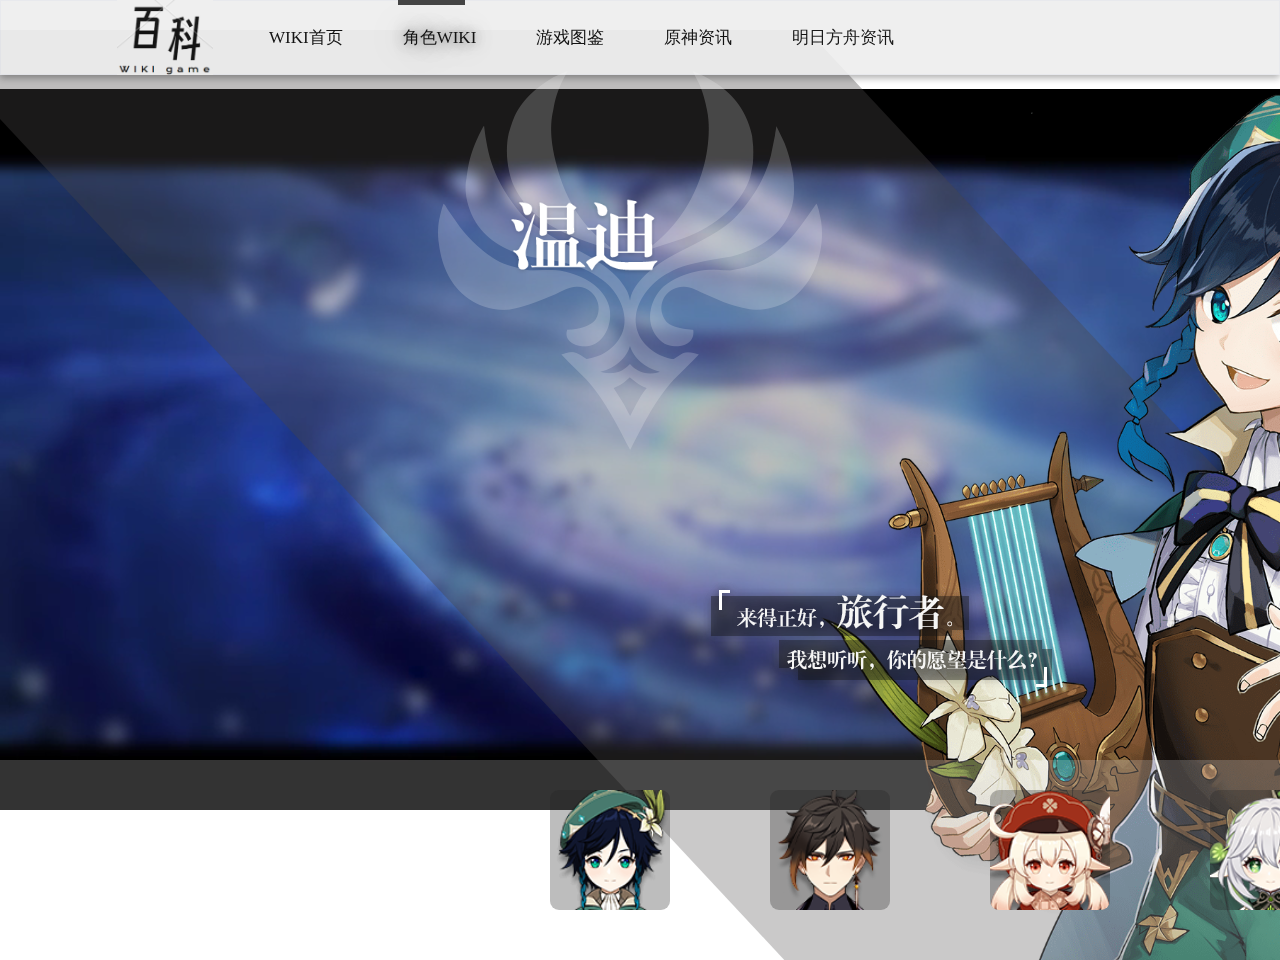
<file: HTML/cWIKI.html>
<!DOCTYPE html>
<html lang="en">
<head>
    <meta charset="UTF-8">
    <meta http-equiv="X-UA-Compatible" content="IE=edge">
    <meta name="viewport" content="width=device-width, initial-scale=1.0">
    <title>WIKI game</title>
    <link rel="stylesheet" href="../CSS/cWIKI.css">
</head>
<body>
    <div class="header">

        <div class="image-header">
            <img class="icon" src="../素材/百科.png" alt="">
        </div>
        <nav class="header_nav">
            <div class="header_textNav">
                <a href="./index.html" class="header_textPublic ">
                    WIKI首页
                </a>
                <a href="./cWIKI.html" class="header_textPublic header_textChecked">
                    角色WIKI
                </a>
                <a href="./cImage.html" class="header_textPublic">
                    游戏图鉴
                </a>
                <a href="./Genshininf.html" class="header_textPublic " >
                    原神资讯
                </a>
                <a href="./Arknightsinf.html" class="header_textPublic ">
                    明日方舟资讯
                </a>
                <div class="header_navs">

                </div>
            </div>
        </nav>
    </div>
    <section class="homebody">
        <div class="bgimg">
            <div class="video">
                <video src="../素材/序列 01.mp4" style="width: 100vw; " loop="loop" muted="muted" autoplay >
                
                </video>
            </div>
        </div>
        <div class="imagechange">
            <div class="bigimage">
                <img src="../原神立绘/i1.png" id="mainImage" alt="" style="width: 85%;" class="mainimage">
            </div>
            <div class="imaname">
                <img src="../原神立绘/s1.png" id="mainImage1" alt="" class="mainimage1" style="width: 450px;">
            </div>
            <div class="imalogo">
                <img src="../原神立绘/m1.png" id="mainImage2" alt="" class="mainimage2">
            </div>
            <div class="imatext">

            </div>
            <div class="textimage">
                <img src="../原神立绘/d1.png" id="mainImage3" alt="" class="mainimage3" alt="">
            </div>
            <div class="smallchange">
                    <div class="texts1" data-text="温迪">
                        <img src="../原神立绘/y1.png" alt="温迪" id="s1" class="simage" onclick="changeImage('../原神立绘/i1.png'); changeImage1('../原神立绘/s1.png'); changeImage2('../原神立绘/m1.png'); changeImage3('../原神立绘/d1.png')">
                    </div>
                    <div class="texts2" data-text="钟离">
                        <img src="../原神立绘/y2.png" id="s2" class="simage" onclick="changeImage('../原神立绘/i2.png'); changeImage1('../原神立绘/s2.png'); changeImage2('../原神立绘/m2.png'); changeImage3('../原神立绘/d2.png')">
                    </div>
                    <div class="texts3" data-text="可莉">
                        <img src="../原神立绘/y3.png" id="s3" class="simage" onclick="changeImage('../原神立绘/i3.png'); changeImage1('../原神立绘/s3.png'); changeImage2('../原神立绘/m3.png'); changeImage3('../原神立绘/d3.png')">
                    </div>
                    <div class="texts4" data-text="纳西妲">
                        <img src="../原神立绘/y4.png" id="s4" class="simage" onclick="changeImage('../原神立绘/i4.png'); changeImage1('../原神立绘/s4.png'); changeImage2('../原神立绘/m4.png'); changeImage3('../原神立绘/d4.png')">
                    </div>
            </div>
        </div>
    </section>
    <script>
    function changeImage(imageName) {
      var mainImage = document.getElementById('mainImage');
      mainImage.style.opacity = 0;
      setTimeout(function() {
        mainImage.src = imageName;
        mainImage.style.opacity = 1;
      }, 500);
    }
    function changeImage1(imageName1) {
        var mainImage1 = document.getElementById('mainImage1');
        mainImage1.style.opacity = 0;
        setTimeout(function() {
            mainImage1.src = imageName1;
            mainImage1.style.opacity = 1;
          }, 500);
    }
    function changeImage2(imageName2) {
        var mainImage2 = document.getElementById('mainImage2');
        mainImage2.style.opacity = 0;
        setTimeout(function() {
            mainImage2.src = imageName2;
            mainImage2.style.opacity = 1;
          }, 500);
    } 
    function changeImage3(imageName3) {
        var mainImage3 = document.getElementById('mainImage3');
        mainImage3.style.opacity = 0;
        setTimeout(function() {
            mainImage3.src = imageName3;
            mainImage3.style.opacity = 1;
          }, 500);
    }           
   
    </script>
</body>
</html>
</file>
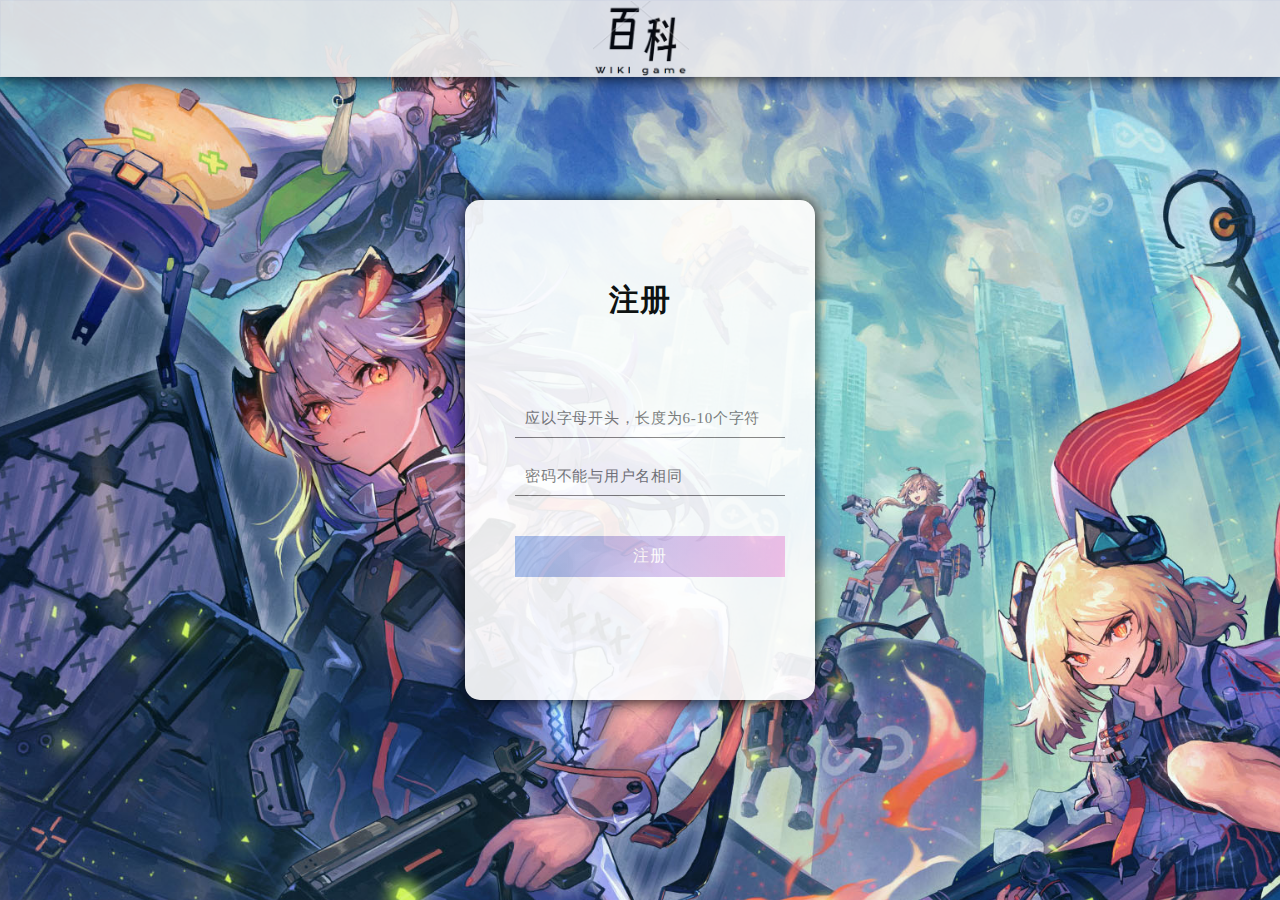
<file: HTML/login.html>
<!DOCTYPE html>
<html lang="en">
<head>
    <meta charset="UTF-8">
    <meta name="viewport" content="width=device-width, initial-scale=1.0">
    <title>WIKI-LOGIN</title>
    <link rel="stylesheet" type="text/css" href="../CSS/login.css">
</head>
<body>
    <div class="header">
        <div class="image-header">
            <img src="../素材/百科.png" alt="">
        </div>
    </div>
   <div class="container">
       <div class="login-wrapper">
           <div class="header1">注册</div>
           <div class="form-warpper">
               <input type="text" id="username" name="username" placeholder="应以字母开头，长度为6-10个字符" class="input-item">
               <input type="password" id="password" name="password" placeholder="密码不能与用户名相同" class="input-item">
               <div class="btn"><a href="./sign.html" onclick="validateForm()">注册</a></div>
           </div>
       </div>
   </div> 
   <script>
    function validateForm() {

var username = document.getElementById("username").value;
var password = document.getElementById("password").value;
if (!/^[a-zA-Z][a-zA-Z0-9]{5,19}$/.test(username)) {
alert("用户名格式错误。应以字母开头，长度为6-10个字符");
event.preventDefault();
return 0;
}

if (password.length < 6) {
alert("密码长度必须大于6个字符！");
event.preventDefault();
return 0;
}
if (password === username) {
alert("密码和用户名不能相同");
event.preventDefault();
return 0;
}

alert("注册成功！！欢迎您");
return true;
}
</script> 
</body>
</html>
</file>
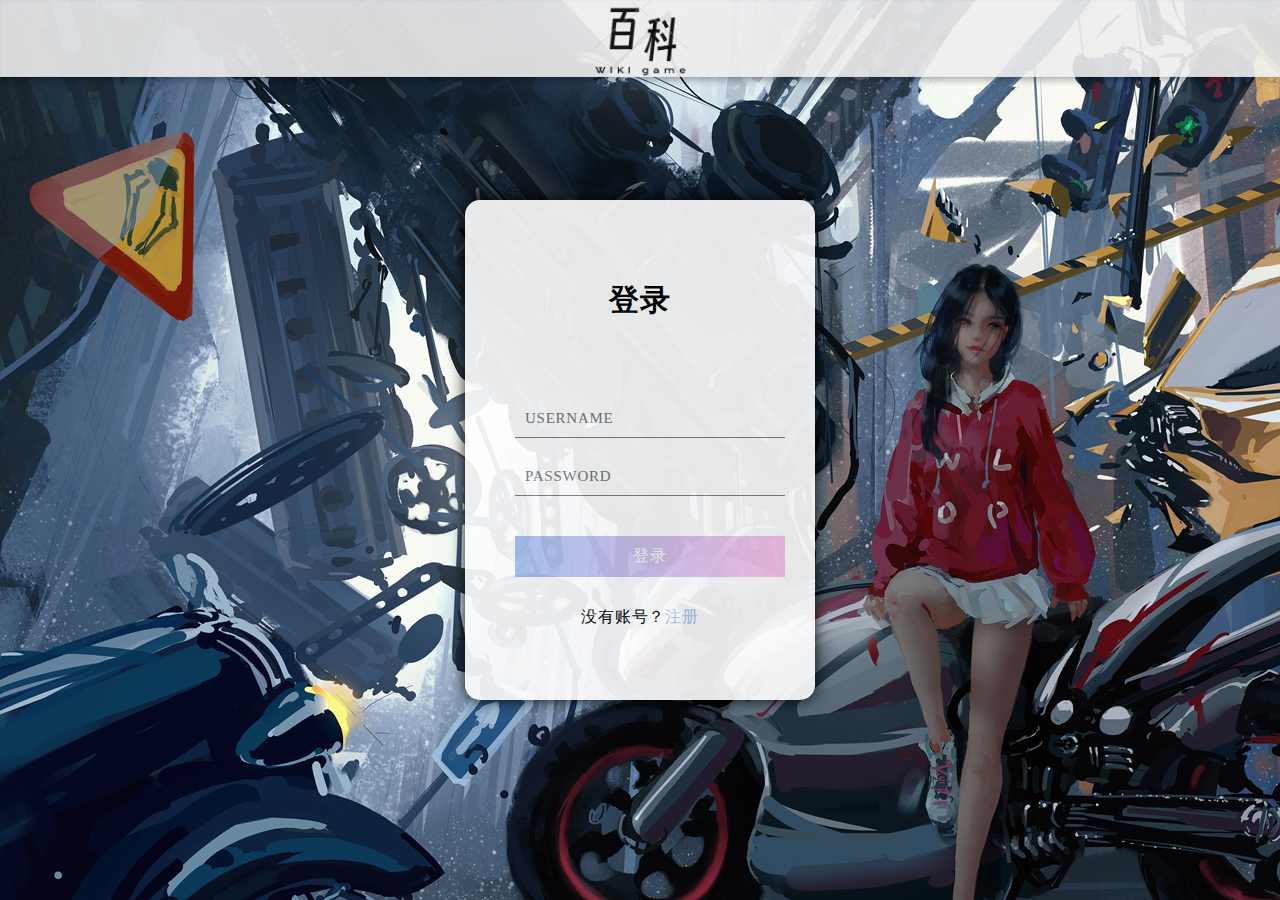
<file: HTML/sign.html>
<!DOCTYPE html>
<html lang="en">
<head>
    <meta charset="UTF-8">
    <meta name="viewport" content="width=device-width, initial-scale=1.0">
    <title>WIKI-SIGN</title>
    <link rel="stylesheet" type="text/css" href="../CSS/sign.css">
</head>
<body>
    <div class="header">
        <div class="image-header">
            <img src="../素材/百科.png" alt="">
        </div>
    </div>
   <div class="container">
       <div class="login-wrapper">
           <div class="header1">登录</div>
           <div class="form-warpper">
               <input type="text" id="username" name="username" placeholder="username" class="input-item">
               <input type="password" id="password" name="password" placeholder="password" class="input-item">
               <div class="btn"><a href="./login-ok.html" onclick="validateForm()">登录</a></div>
           </div>
           <div class="msg">
               没有账号？<a href="./login.html">注册</a>
           </div>
       </div>
   </div> 
   <script>
        function validateForm() {

var username = document.getElementById("username").value;
var password = document.getElementById("password").value;
if (!/^[a-zA-Z][a-zA-Z0-9]{5,19}$/.test(username)) {
  alert("密码或用户名错误");
  event.preventDefault();
  return 0;
}

if (password.length < 6 || password.length > 20) {
  alert("密码长度必须为6-20个字符！");
  event.preventDefault();
  return 0;
}
if (password === username) {
  alert("密码或用户名错误");
  event.preventDefault();
  return 0;
}

alert("登陆成功");
return true;
}
   </script>
</body>
</html>
</file>
<file: CSS/cWIKI.css>
* {
    margin: 0;
    padding: 0;
    box-sizing: border-box;
}
.header{
    margin: 0%;
    padding: 0%;
    height: 75px;
    width: 100%;
    position: fixed;       
    top: 0;
    left: 0;
    z-index: 9999;         /* 显示在最上层 */
    display: flex;
    opacity: 0.9;
    align-items: center;
    background-color: #eeeeee;
    border: 1px solid #e6e7eb !important;
    box-shadow: 0px 3px 7px 0px rgb(0 0 0 / 35%);
}
.header_nav {
    position: relative;
    margin-left: -10px;
}

.header_textNav {
    padding-right: 10px;
    margin-left: 40px;
}

.header_textPublic {
    padding: 0 30px;
    float: left;
    height: 66px;
    line-height: 66px;
    text-align: center;
    font-size: 17px;
}

.header_textPublic:hover,
.header_textChecked {
    text-shadow: 0 0 10px #8b8b8b, 0 0 20px #8b8b8b, 0 0 40px #8b8b8b;
    color: #000;
}
.header_textPublic{
    color: #000;
    text-decoration: none;
}
.header_navs {
    position: absolute;
    left: 199px;
    top: -5px;
    height: 5px;
    width: 67px;
    background-color: rgb(48, 48, 48);
    transition: all 0.3s;
}

.header_textPublic:nth-of-type(1):hover~.header_navs {
    left: 70px;
}

.header_textPublic:nth-of-type(2):hover~.header_navs {
    left: 199px;
}

.header_textPublic:nth-of-type(3):hover~.header_navs {
    left: 327px;
}
.header_textPublic:nth-of-type(4):hover~.header_navs {
    left: 456px;
}
.header_textPublic:nth-of-type(5):hover~.header_navs {
    left: 600px;
}
.loign{
    position: absolute;
    right: 20px;
}
.loign-ll{
    color: black;
    text-decoration: none;
}
.loign-si{
    color: black;
    text-decoration: none;
}
.image-header{
    display: flex;
    align-items: center;
    justify-content: center;
}
.icon{
    position: relative;
    left: 60px;
    width: 46%;
    height: 46%;
}
.homebody .bgimg{
    position: relative;
    width: 100%;
    height: 100%;
    overflow: hidden;
}
.video{
    display: flex;
    justify-content: center;
    align-items: center;
    height: 100vh;
}
.imagechange{
    width: 1916px;
    height: 930px;
    /* background-color: white; */
    position: absolute;
    top: 30px;
    /* left: 200px; */
    overflow: hidden;
}
.mainimage{
    position: relative;
    bottom: -1px;
    left: 420px;
    z-index: 9999;
}
.mainimage1{
    position: relative;
    bottom: -50px;
    /* left: 100px */
}
.mainimage2{
    position: relative;
    bottom: 50px;
    right: 70px;
}
.imaname{
    position: absolute;
    top: 100px;
    left: 500px;
    width: 100px;
    height: 100px;
    /* background-color: #000; */
    z-index: 99999;
}
.imalogo{
    position: absolute;
    top: 70px;
    left: 500px;
    width: 100px;
    height: 100px;
    opacity: 0.2;
    z-index: 99999;
}
.smallchange{
    display: flex;
    flex-direction: row;
    width: 1916px;
    height: 200px;
    background-color: rgba(255, 255, 255, 0.20);
    position: absolute;
    bottom: 0px;
    z-index: 99999;
    padding-left: 450px;
}
.simage{
    background-color: rgba(36, 35, 35, 0.3);
    border-radius: 9px;
    width: 120px;
    padding: auto;
    margin-left: 40px;
    transition: 0.1s;
}
.simage:hover{
    border: 2px solid white;
}
.texts1, .texts2, .texts3, .texts4{
    
    margin-top: 30px;
    margin-left: 60px;

}
.texts1::after{
    content: attr(data-text);
    position: absolute;
    bottom: 51px;
    left: 553px;
    width: 113px;
    height: 29px;
    background-color: rgba(0, 0, 0, 0.5);
    color: #fff;
    opacity: 0;
    z-index: 999999;
    text-align: center;
    border-radius: 3px;
    font-size: larger;
    transition: 0.1s;
}
.texts1:hover::after{
    opacity: 1;
}
.texts2::after{
    content: attr(data-text);
    position: absolute;
    bottom: 51px;
    left: 773px;
    width: 113px;
    height: 29px;
    background-color: rgba(0, 0, 0, 0.5);
    color: #fff;
    opacity: 0;
    z-index: 999999;
    text-align: center;
    border-radius: 3px;
    font-size: larger;
}
.texts2:hover::after{
    opacity: 1;
}
.texts3::after{
    content: attr(data-text);
    position: absolute;
    bottom: 51px;
    left: 993px;
    width: 113px;
    height: 29px;
    background-color: rgba(0, 0, 0, 0.5);
    color: #fff;
    opacity: 0;
    z-index: 999999;
    text-align: center;
    border-radius: 3px;
    font-size: larger;
}
.texts3:hover::after{
    opacity: 1;
}
.texts4::after{
    content: attr(data-text);
    position: absolute;
    bottom: 51px;
    left: 1213px;
    width: 113px;
    height: 29px;
    background-color: rgba(0, 0, 0, 0.7);
    color: #fff;
    opacity: 0;
    z-index: 999999;
    text-align: center;
    border-radius: 3px;
    font-size: larger;
}
.texts4:hover::after{
    opacity: 1;
}
.imatext{
    width: 890px;
    height: 950px;
    background-color: rgba(71, 70, 70, 0.6);
    position: absolute;
    top: 0px;
    left: 360px;
    opacity: 0.6;
    transform: skew(43deg,0deg);
}
.textimage{
    width: 100px;
    height: 100px;
    /* background-color: #000; */
    position: absolute;
    top: 550px;
    left: 700px;
    z-index: 99999;
}
.introima{
    width: 380px;
    height: 150px;
    background-color: #5a5656; 
    position: absolute;
    opacity: 0.5;
    top: 370px;
    left: 540px;
    z-index: 999;
}
#mainImage {
    transition: all 0.2s ease;
}
#mainImage1 {
    transition: all 0.2s ease;
}
.mainimage2 {
    transition: all 0.2s ease;
}
#mainImage3{
    transition: all 0.2s ease;
}
</file>
<file: CSS/login.css>
*{
    padding: 0;
    margin: 0;
    font-family: 'Open Sans Light';         
    letter-spacing: .05em;
}
.header{
    margin: 0%;
    padding: 0%;
    height: 75px;
    width: 100%;
    position: fixed;       
    top: 0;
    left: 0;
    z-index: 9999;         /* 显示在最上层 */
    display: flex;
    opacity: 0.9;
    align-items: center;
    justify-content: center;
    background-color: #eeeeee;
    border: 1px solid #e6e7eb !important;
    box-shadow:  0 0 15px #000;
}
.image-header{
    display: flex;
    align-items: center;
    justify-content: center;
}
img{
    width: 46%;
    height: 46%;
}
html{
    height: 100%;
}

body{
    height: 100%;
}

.container{
    height: 100%;
    background-image: url(../素材/arknew.png);
}

.login-wrapper{
    background-color: #fff;
    width: 250px;
    height: 500px;
    border-radius: 15px;
    padding: 0 50px;
    position: relative;
    left: 50%;
    top: 50%;
    transform: translate(-50%,-50%);
    opacity: 0.9;
    box-shadow: 0 0 15px #000;
}

.login-wrapper .header1{
    font-size: 30px;
    font-weight: bold;
    text-align: center;
    line-height: 200px;
}

.login-wrapper .form-warpper .input-item{
    display: block;
    width: 100%;
    margin-bottom: 20px;
    border: 0;
    padding: 10px;
    border-bottom: 1px solid rgb(128,125,125);
    font-size: 15px;
    outline: none;
}

.login-wrapper .form-warpper .input-item::placeholder{
    text-transform: uppercase;
}

.login-wrapper .form-warpper .btn{
    text-align: center;
    padding: 10px;
    width: 100%;
    margin-top: 40px;
    background-image: linear-gradient(to right,#a6c1ee,#fbc2eb);
    color:#fff;
}
a{
    color: #fff;
    text-decoration: none;
}
</file>
<file: CSS/sign.css>
*{
    padding: 0;
    margin: 0;
    font-family: 'Open Sans Light';         
    letter-spacing: .05em;
}
.header{
    margin: 0%;
    padding: 0%;
    height: 75px;
    width: 100%;
    position: fixed;       
    top: 0;
    left: 0;
    z-index: 9999;         /* 显示在最上层 */
    display: flex;
    opacity: 0.9;
    align-items: center;
    justify-content: center;
    background-color: #eeeeee;
    border: 1px solid #e6e7eb !important;
    box-shadow: 0px 3px 7px 0px rgb(0 0 0 / 35%);
}
.image-header{
    display: flex;
    align-items: center;
    justify-content: center;
}
img{
    width: 46%;
    height: 46%;
}
html{
    height: 100%;
}

body{
    height: 100%;
}

.container{
    height: 100%;
    background-image: url(../素材/2139240YDcA.jpg);
}

.login-wrapper{
    background-color: #fff;
    width: 250px;
    height: 500px;
    border-radius: 15px;
    padding: 0 50px;
    position: relative;
    left: 50%;
    top: 50%;
    transform: translate(-50%,-50%);
    opacity: 0.9;
    box-shadow: 0 0 15px #000;
}

.login-wrapper .header1{
    font-size: 30px;
    font-weight: bold;
    text-align: center;
    line-height: 200px;
}

.login-wrapper .form-warpper .input-item{
    display: block;
    width: 100%;
    margin-bottom: 20px;
    border: 0;
    padding: 10px;
    border-bottom: 1px solid rgb(128,125,125);
    font-size: 15px;
    outline: none;
}

.login-wrapper .form-warpper .input-item::placeholder{
    text-transform: uppercase;
}

.login-wrapper .form-warpper .btn{
    text-align: center;
    padding: 10px;
    width: 100%;
    margin-top: 40px;
    background-image: linear-gradient(to right,#a6c1ee,#fbc2eb);
    color:#fff;
}
a{
    color: #fff;
    text-decoration: none;
}
.login-wrapper .msg{
    text-align: center;
    line-height: 80px;
}
.login-wrapper .msg a{
    text-decoration-line: none;
    color: #a6c1ee;
}
</file>
